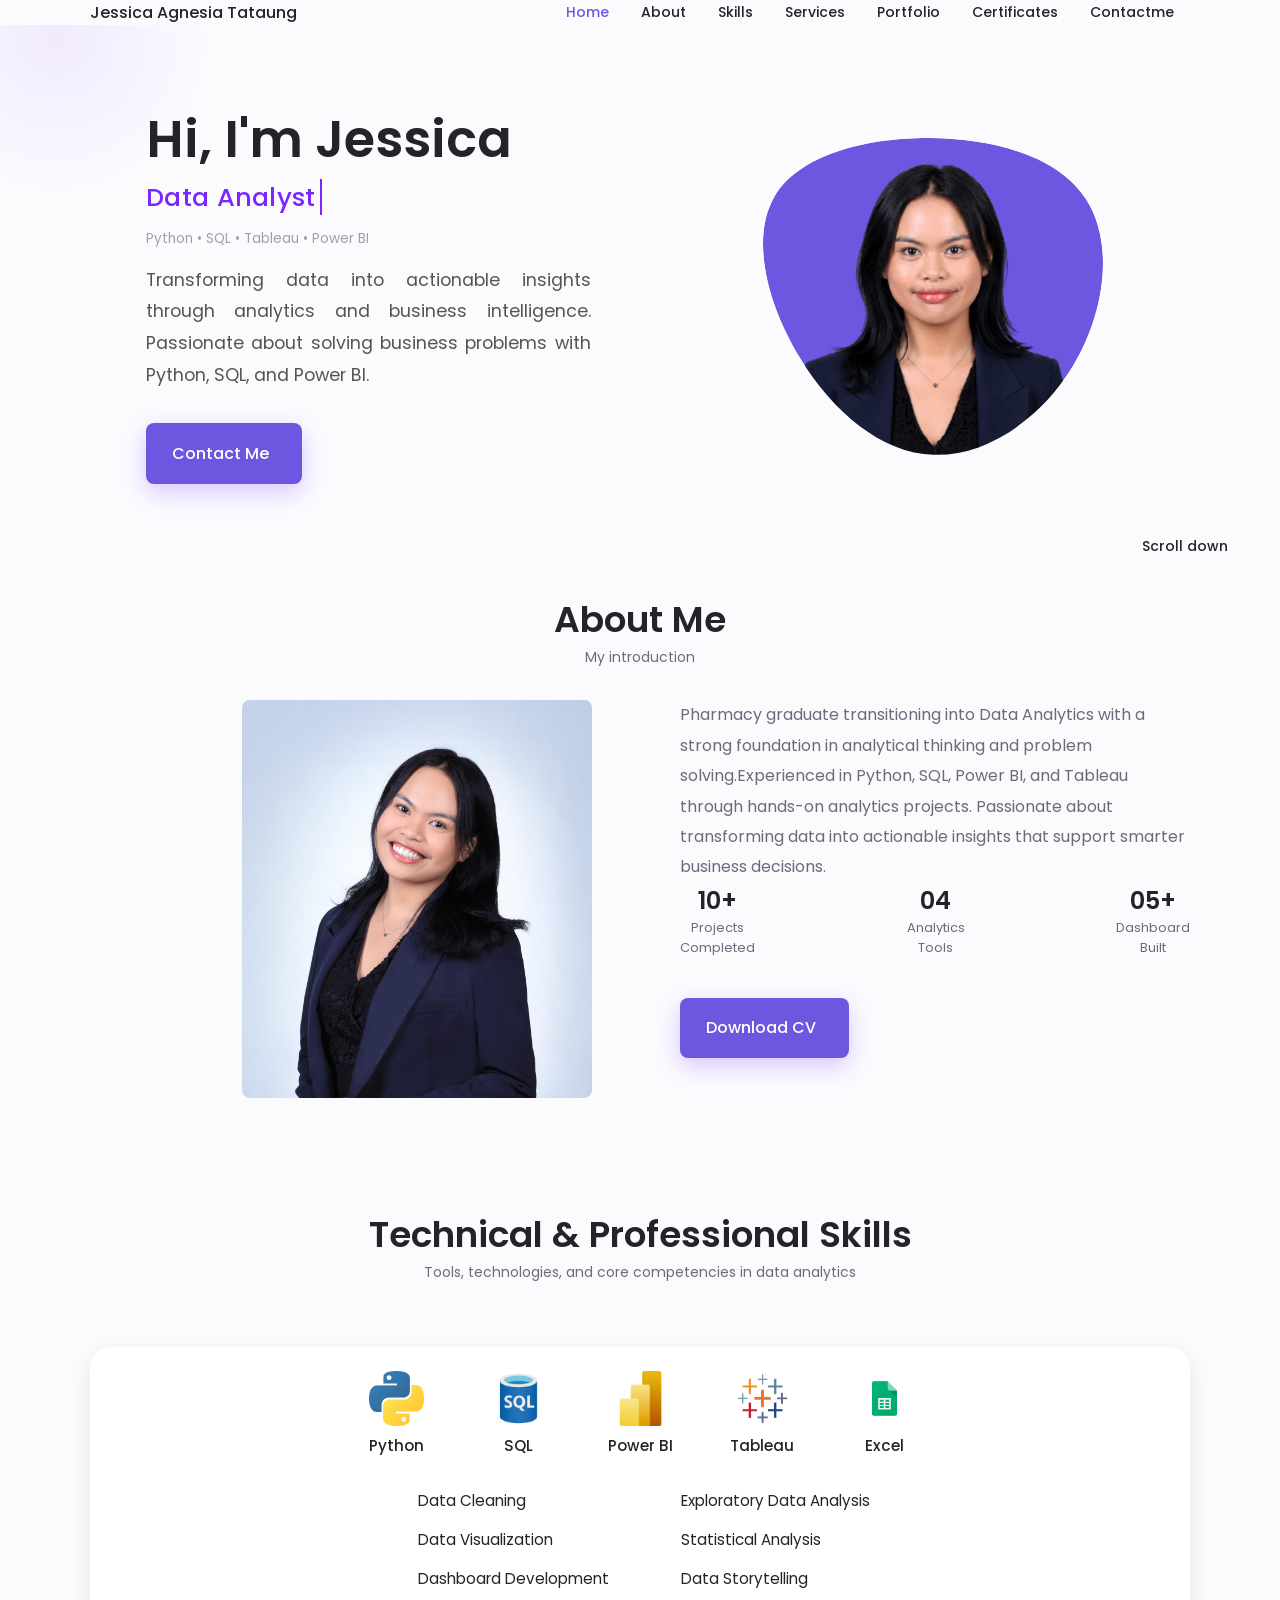
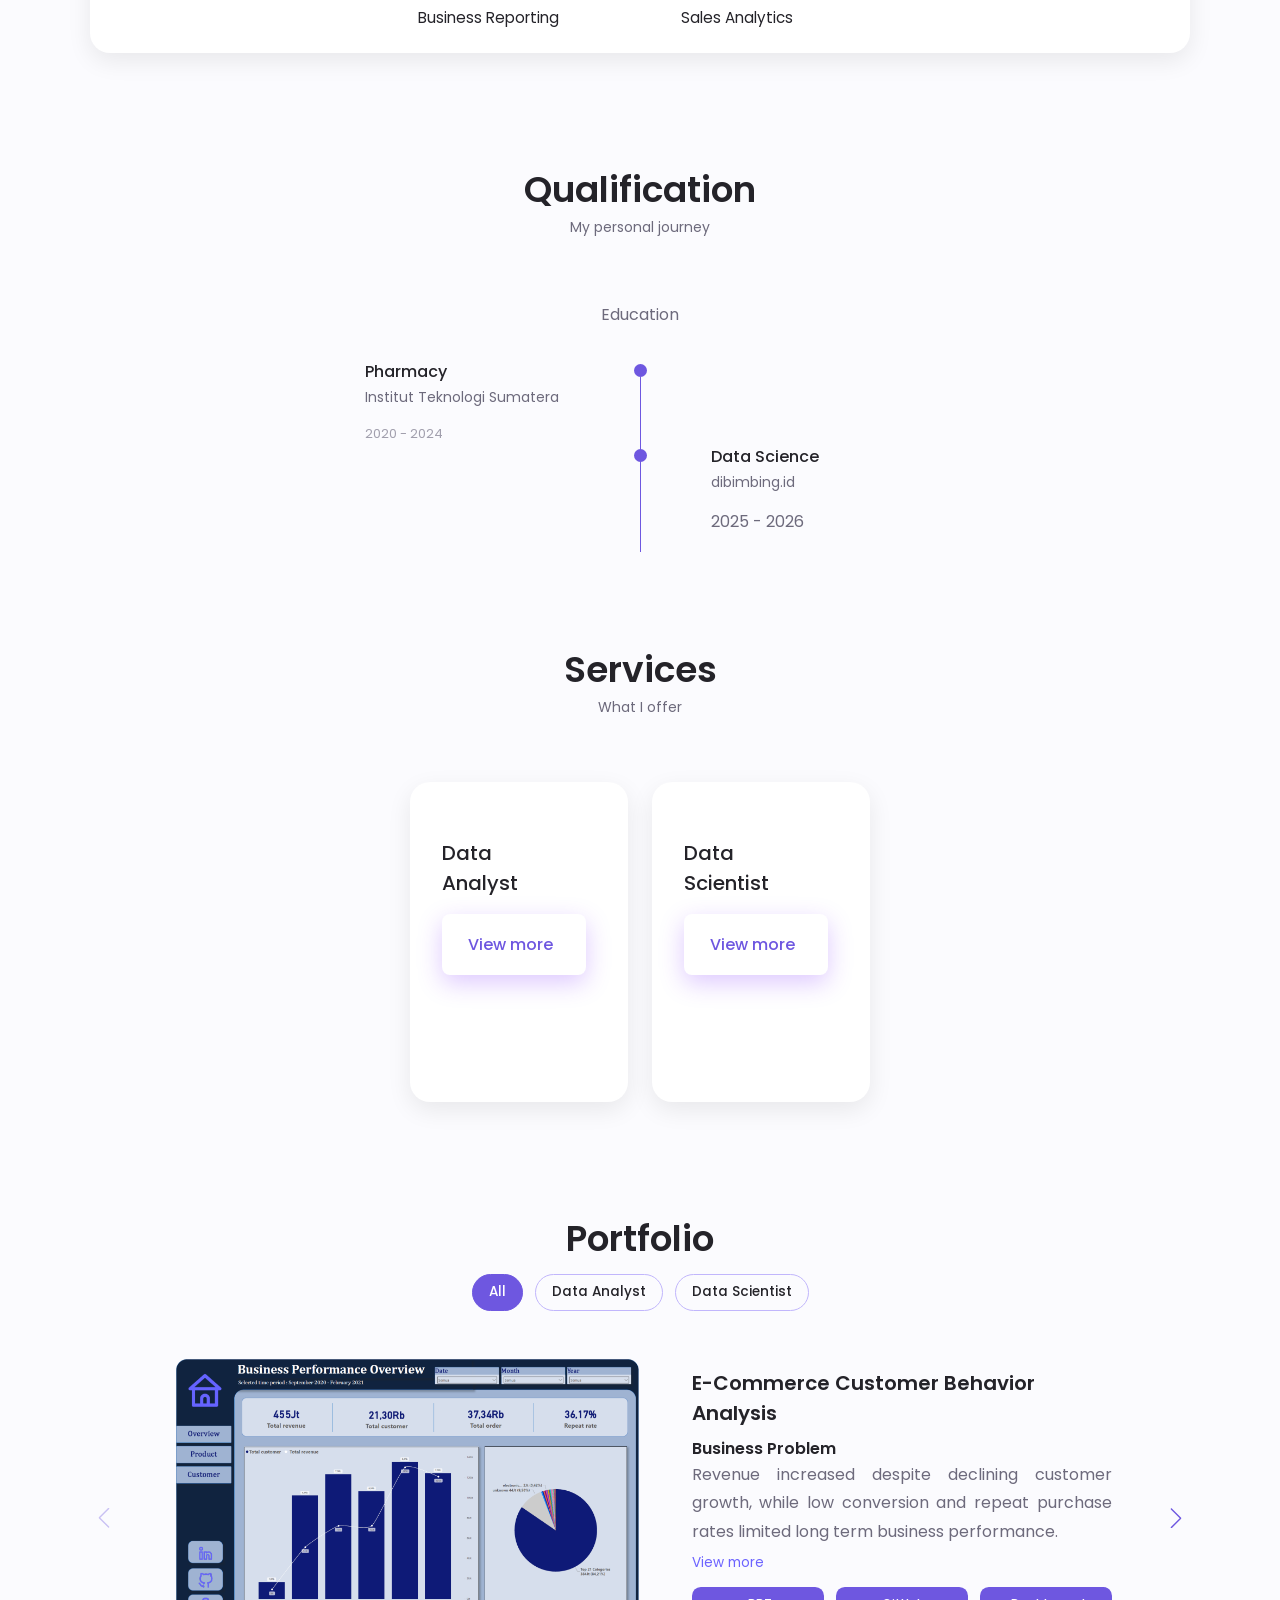
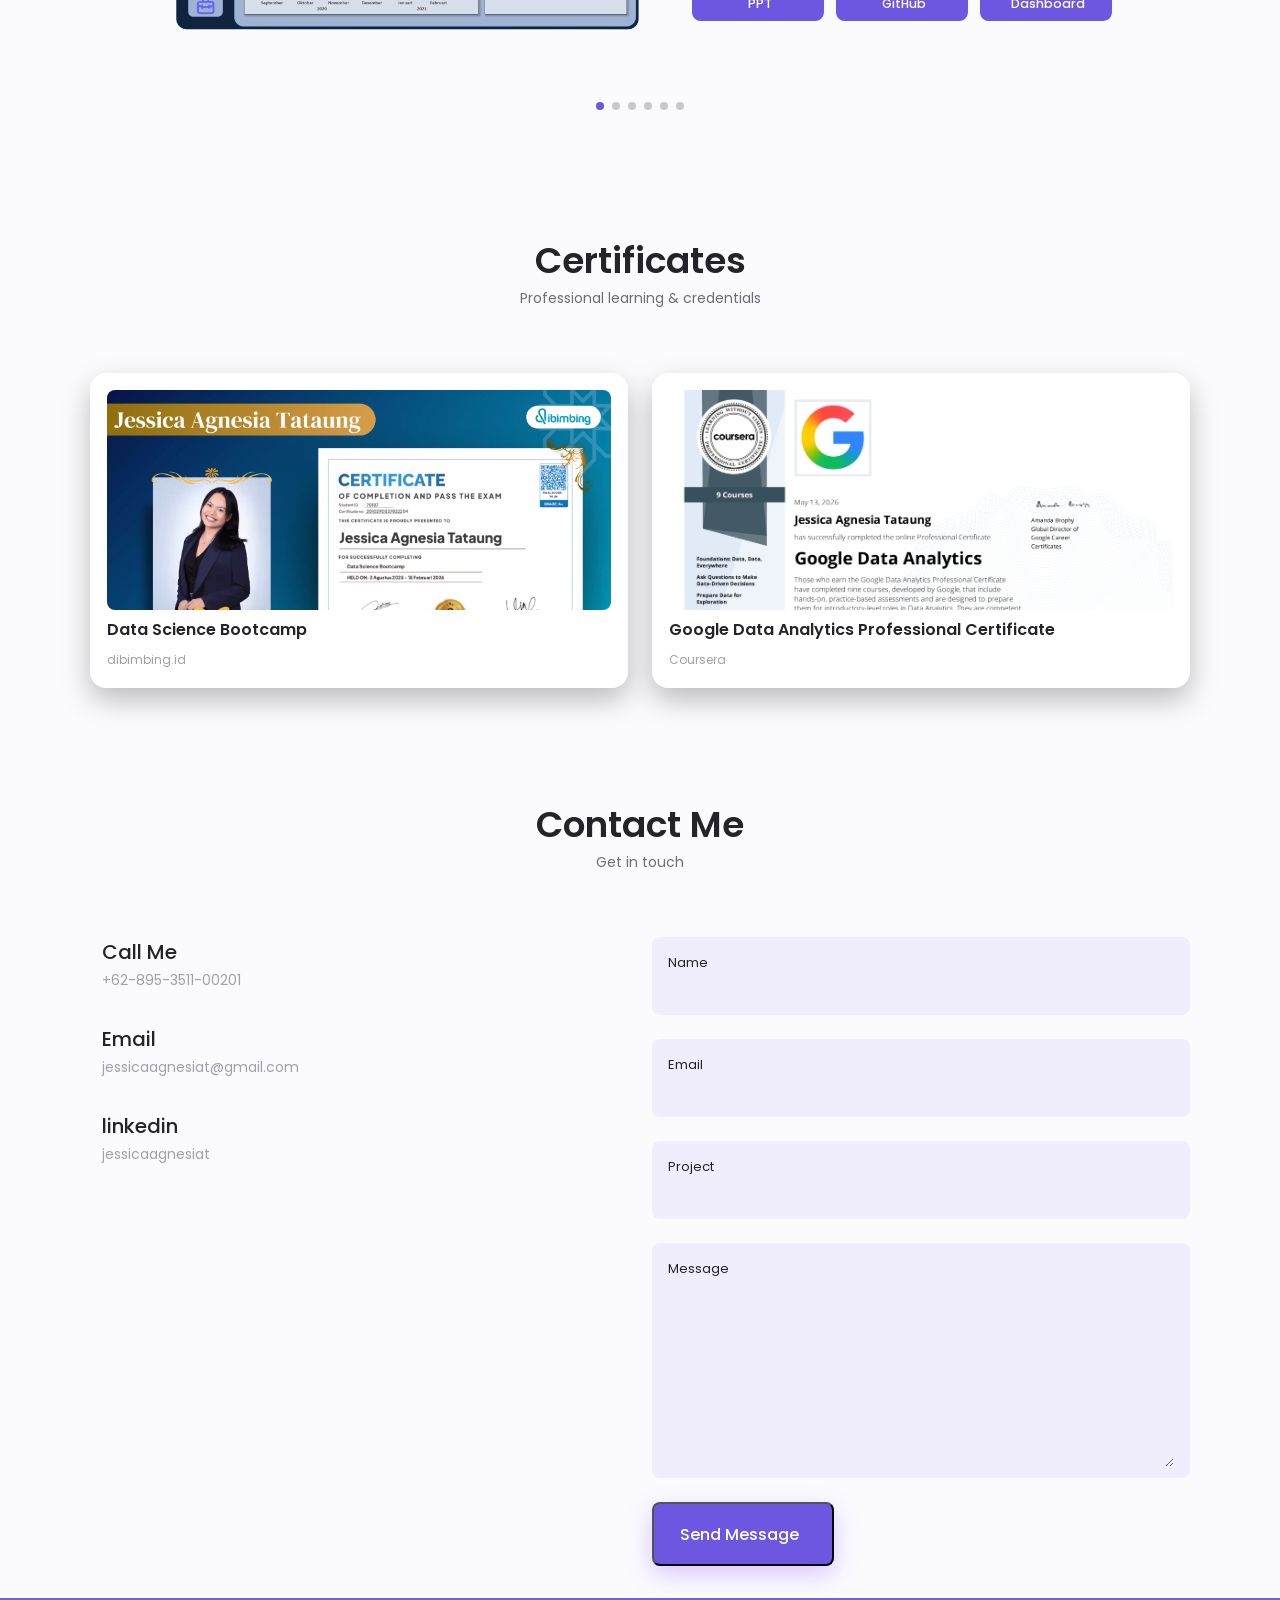
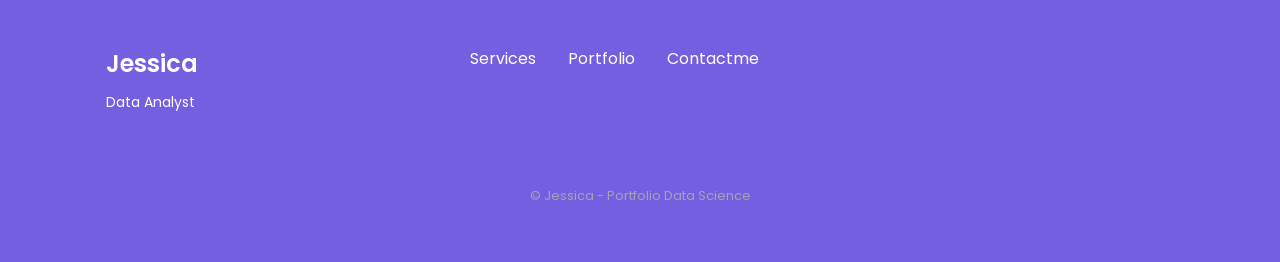
<file: index.html>
<!DOCTYPE html>
    <html lang="en">
    <head>
        <meta charset="UTF-8">
        <meta name="viewport" content="width=device-width, initial-scale=1.0">

        <!-- Google Font: Poppins -->
        <link href="https://fonts.googleapis.com/css2?family=Poppins:wght@300;400;500;600;700&display=swap" rel="stylesheet">

        <!--=======================UNICONS=============================-->
        <link rel="stylesheet" href="https://unicons.iconscout.com/release/v4.2.0/css/line.css">

        <!--=======================SWIPER CSS==========================-->
        <link rel ="stylesheet" href="css/swiper-bundle.min.css">

        <!--======================= CSS ===============================-->
        <link rel="stylesheet" href="css/style.css">

        <title>Data Science Portfolio</title>
    </head>
    <body>
        <!--======================= HEADER ============================-->
        <header class="header" id="header">
            <nav class="nav container">
                <a href="#" class="nav__logo">Jessica Agnesia Tataung</a>

                <div class="nav__menu" id="nav-menu">
                    <ul class="nav__list grid">
                        <li class="nav__item">
                            <a href="#home" class="nav__link active-link">
                                 <i class="uil uil-estate nav__icon"></i> Home
                            </a>
                        </li>
                        <li class="nav__item">
                            <a href="#about" class="nav__link">
                                <i class="uil uil-user nav__icon"></i> About
                            </a>
                        </li>
                        <li class="nav__item">
                            <a href="#skills" class="nav__link">
                                <i class="uil uil-file-alt nav__icon"></i> Skills
                            </a>
                        </li>
                        <li class="nav__item">
                            <a href="#services" class="nav__link">
                                <i class="uil uil-briefcase-alt nav__icon"></i> Services
                            </a>
                        </li>
                        <li class="nav__item">
                            <a href="#portfolio" class="nav__link">
                                <i class="uil uil-scenery nav__icon"></i> Portfolio
                            </a>
                        </li>
                        <li class="nav__item">
                            <a href="#certificates" class="nav__link"> Certificates
                            </a>
                        </li>
                        <li class="nav__item">
                            <a href="#contact" class="nav__link">
                                <i class="uil uil-message nav__icon"></i> Contactme
                            </a>
                        </li>
                    </ul>
                    <i class="uil uil-times nav__close" id="nav-close"></i>
                </div>

                <div class="nav__btns">
                    <!--Theme change button-->   
                    <i class="uil uil-moon change-theme" id="theme-button"></i>

                    <div class="nav__toggle" id="nav-toggle">
                        <i class="uil uil-apps"></i>
                    </div>
                </div>
            </nav>
        </header>

        <!--======================= MAIN ==============================-->
        <main class="main">
            <!--===================== HOME ==============================-->
            <section class="home section" id="home">
                <div class="home__container container grid">
                    <div class="home__content grid">
                        <div class="home__social">
                            <a href="https://www.linkedin.com/in/jessicaagnesiat" target="_blank" class="home__social-icon">
                                <i class="uil uil-linkedin"></i>
                            </a>

                            <a href="mailto:emailkamu@gmail.com" class="home__social-icon">
                                <i class="uil uil-envelope"></i>
                            </a>

                            <a href="https://github.com/Jessicaagnesiat" target="_blank" class="home__social-icon">
                                <i class="uil uil-github-alt"></i>
                            </a>
                        </div>

                        <div class="home__img">
                            <svg class="home__blob" viewBox="0 0 200 187" xmlns="http://www.w3.org/2000/svg" xmlns:xlink="http://www.w3.org/1999/xlink">
                                <mask id="mask0" mask-type="alpha">
                                    <path d="M190.312 36.4879C206.582 62.1187 201.309 102.826 182.328 134.186C163.346 165.547 
                                    130.807 187.559 100.226 186.353C69.6454 185.297 41.0228 161.023 21.7403 129.362C2.45775 
                                    97.8511 -7.48481 59.1033 6.67581 34.5279C20.9871 10.1032 59.7028 -0.149132 97.9666 
                                    0.00163737C136.23 0.303176 174.193 10.857 190.312 36.4879Z"/>
                                </mask>
                                <g mask="url(#mask0)">
                                    <path d="M190.312 36.4879C206.582 62.1187 201.309 102.826 182.328 134.186C163.346 
                                    165.547 130.807 187.559 100.226 186.353C69.6454 185.297 41.0228 161.023 21.7403 
                                    129.362C2.45775 97.8511 -7.48481 59.1033 6.67581 34.5279C20.9871 10.1032 59.7028 
                                    -0.149132 97.9666 0.00163737C136.23 0.303176 174.193 10.857 190.312 36.4879Z"/>

                                    <image class="home__blob-img" x="-28" y="-25" href="img/profile 2.png"/>
                                </g>
                            </svg>
                        </div>

                        <div class="home__data">
                            <h1 class="home__title">Hi, I'm Jessica</h1>
                            <h3 class="home__subtitle"><span id="typing"></span></h3>
                              <p class="home__role-hint">Python • SQL • Tableau • Power BI</p>  
                            <p class="home__description">Transforming data into actionable insights through analytics and business intelligence. Passionate about solving business problems with Python, SQL, and Power BI.</p>
                            <a href="#contact" class="button button--flex">
                                Contact Me <i class="uil uil-message button__icon"></i>
                            </a>
                        </div>
                    </div>

                    <div class="home__scroll">
                        <a href="#about" class="home__scroll-button button--flex">
                            <i class="uil uil-mouse-alt home__scroll-mouse"></i>
                            <span class="home__scroll-name">Scroll down</span>
                            <i class="uil uil-arrow-down home__scroll-arrow"></i>
                        </a>
                    </div>
                </div>
            </section>
            <!--===================== ABOUT ==============================-->
            <section class="about section" id="about">
                <h2 class="section__title">About Me</h2>
                <span class="section__subtitle">My introduction</span>

                <div class="about__container container grid">
                    <img src="img/profile 4.jpg" alt="" class="about__img">

                    <div class="about__data">
                        <p class="about__description">Pharmacy graduate transitioning into Data Analytics with a strong foundation in analytical thinking and problem solving.Experienced in Python, SQL, Power BI, and Tableau through hands-on analytics projects. Passionate about transforming data into actionable insights that support smarter business decisions.</p>
                        <div class="about__info">
                            <div>
                                <span class="about__info-title">10+</span>
                                <span class="about__info-name">Projects<br> Completed </span>
                            </div>

                            <div>
                                <span class="about__info-title">04</span>
                                <span class="about__info-name">Analytics <br> Tools</span>
                            </div>

                            <div>
                                <span class="about__info-title">05+</span>
                                <span class="about__info-name">Dashboard <br> Built</span>
                            </div>
                        </div>

                        <div class="about__button">
                            <a download="" href="pdf/CV Jessica Agnesia Tataung.pdf" class="button button--flex">
                                Download CV<i class="uil uil-download-alt button__icon"></i>
                            </a>
                        </div>
                    </div>
                </div>
            </section>

           <!--===================== SKILLS ==============================-->
            <section class="skills section" id="skills">
                <h2 class="section__title">Technical & Professional Skills</h2>
                <span class="section__subtitle">Tools, technologies, and core competencies in data analytics</span>

                <div class="skills__container container">

                    <div class="skills__tools">
                        <div class="skills__tool">
                            <img src="img/python.svg.png" alt="Python">
                            <span>Python</span>
                        </div>

                        <div class="skills__tool">
                            <img src="img/sql.png.png" alt="SQL">
                            <span>SQL</span>
                        </div>

                        <div class="skills__tool">
                            <img src="img/powerbi.svg.png" alt="Power BI">
                            <span>Power BI</span>
                        </div>

                        <div class="skills__tool">
                            <img src="img/tableau.svg.png" alt="Tableau">
                            <span>Tableau</span>
                        </div>

                        <div class="skills__tool">
                            <img src="img/excel.svg.png" alt="Excel">
                            <span>Excel</span>
                        </div>
                    </div>

                    <div class="skills__competencies">
                        <ul>
                            <li><i class="uil uil-star"></i> Data Cleaning</li>
                            <li><i class="uil uil-star"></i> Data Visualization</li>
                            <li><i class="uil uil-star"></i> Dashboard Development</li>
                            <li><i class="uil uil-star"></i> Business Reporting</li>
                        </ul>

                        <ul>
                            <li><i class="uil uil-star"></i> Exploratory Data Analysis</li>
                            <li><i class="uil uil-star"></i> Statistical Analysis</li>
                            <li><i class="uil uil-star"></i> Data Storytelling</li>
                            <li><i class="uil uil-star"></i> Sales Analytics</li>
                        </ul>
                    </div>

                </div>
            </section>
            <!--===================== QUALIFICATION ==============================-->
            <section class="qualification section">
                <h2 class="section__title">Qualification</h2>
                <span class="section__subtitle">My personal journey</span>

                <div class="qualification__container container">
                    <div class="qualification__tabs">
                        <div class="qualification__button button--flex qualification__active" data-target='#education'>
                            <i class="uil uil-graduation-cap qualification_icon"></i>
                            Education
                        </div>

                        <!--<div class="qualification__button button--flex" data-target='#work'>
                            <i class="uil uil-briefcase-alt qualification_icon"></i>
                            Work
                        </div>-->
                    </div>

                    <div class="qualification__sections">
                        <!--===================== QUALIFICATION CONTENT 1============================-->
                        <div class="qualification__content qualification__active" data-content id="education">
                        <!--===================== QUALIFICATION 1============================-->    
                        <div class="qualification__data">
                            <div>
                                <h3 class="qualification__title">Pharmacy</h3>
                                <span class="qualification__subtitle">Institut Teknologi Sumatera</span>
                                <div class="qualification__calendar">
                                    <i class="uil uil-calendar-alt"></i>
                                    2020 - 2024
                                </div>
                            </div>

                            <div>
                                <span class="qualification__rounder"></span>
                                <span class="qualification__line"></span>
                            </div>
                        </div>

                        <!--===================== QUALIFICATION 2============================-->    
                        <div class="qualification__data">
                            <div></div>
                            
                            <div>
                                <span class="qualification__rounder"></span>
                                <span class="qualification__line"></span>
                            </div>

                            <div>
                                <h3 class="qualification__title">Data Science</h3>
                                <span class="qualification__subtitle">dibimbing.id</span>
                                <div class="qualification__calender">
                                    <i class="uil uil-calendar-alt"></i>
                                    2025 - 2026
                                </div>
                            </div>
                        </div>
                    </div>
                </div>
            </section>
            <!--===================== SERVICES ==============================-->
            <section class="services section" id="services">
                <h2 class="section__title">Services</h2>
                <span class="section__subtitle">What I offer</span>


                <div class="services__container container grid">
                    <!--===================== SERVICES 1 ===========================-->
                    <div class="services__content">
                        <div>
                            <i class="uil uil-web-grid services__icon"></i>
                            <h3 class="services__title">Data <br> Analyst </h3>
                        </div>

                        <span class="button button--flex button--small button--link services__button">
                            View more
                            <i class="uil uil-arrow-right button__icon"></i>
                        </span>

                        <div class="services__modal">
                            <div class="services__modal-content">
                                <h4 class="services_modal-title">Data <br> Analyst</h4>
                                <i class="uil uil-times services__modal-close"></i>

                                <ul class="services__modal-services grid">
                                    <li class="services__modal-service">
                                        <i class="uil uil-check-circle services__modal-icon"></i>
                                        <p>Analyze datasets to identify trends, patterns, and key insights.</p>
                                    </li>
                                    <li class="services__modal-service">
                                        <i class="uil uil-check-circle services__modal-icon"></i>
                                        <p>Clean, transform, and prepare data to ensure accuracy and reliability.</p>
                                    </li>
                                    <li class="services__modal-service">
                                        <i class="uil uil-check-circle services__modal-icon"></i>
                                        <p>Develop dashboards and reports to support data driven decision making.</p>
                                    </li>
                                    <li class="services__modal-service">
                                        <i class="uil uil-check-circle services__modal-icon"></i>
                                        <p>Translate complex data into actionable business insights.</p>
                                    </li>
                                </ul>
                            </div>
                        </div>
                    </div>

                    <!--===================== SERVICES 2 ===========================-->
                    <div class="services__content">
                        <div>
                            <i class="uil uil-arrow services__icon"></i>
                            <h3 class="services__title">Data <br> Scientist </h3>
                        </div>

                        <span class="button button--flex button--small button--link services__button">
                            View more
                            <i class="uil uil-arrow-right button__icon"></i>
                        </span>

                        <div class="services__modal">
                            <div class="services__modal-content">
                                <h4 class="services_modal-title">Data <br> Scientist</h4>
                                <i class="uil uil-times services__modal-close"></i>

                                <ul class="services__modal-serices grid">
                                    <li class="services__modal-service">
                                        <i class="uil uil-check-circle services__modal-icon"></i>
                                        <p>Build and train machine learning models to solve business problems.</p>
                                    </li>
                                    <li class="services__modal-service">
                                        <i class="uil uil-check-circle services__modal-icon"></i>
                                        <p>Perform exploratory data analysis (EDA) to uncover patterns and insights.</p>
                                    </li>
                                    <li class="services__modal-service">
                                        <i class="uil uil-check-circle services__modal-icon"></i>
                                        <p>Apply statistical analysis and predictive modeling techniques.</p>
                                    </li>
                                    <li class="services__modal-service">
                                        <i class="uil uil-check-circle services__modal-icon"></i>
                                        <p>Evaluate and optimize model performance for reliable results.</p>
                                    </li>
                                </ul>
                            </div>
                        </div>

                    </div>
                </div>
            </section>

            <!--===================== PORTFOLIO ==============================-->
            <section class="portfolio section" id="portfolio">
                <h2 class="section__title">Portfolio</h2>
                <div class="portfolio__filters">
                    <button class="portfolio__filter active" data-filter="all">All</button>
                    <button class="portfolio__filter" data-filter="analyst">Data Analyst</button>
                    <button class="portfolio__filter" data-filter="scientist">Data Scientist</button>
                </div>
                <div class="portfolio__container container swiper mySwiper">
                    <div class="swiper-wrapper">
                        <!--===================== PORTFOLIO 1 ==============================-->
                        <div class="portfolio__content grid swiper-slide" data-category="analyst">
                            <img src="img/portfolio1.jpg.png" alt="" class="portfolio__img">

                            <div class="portfolio__data">
                                <h3 class="portfolio__title">E-Commerce Customer Behavior Analysis</h3>
 
                                <div class="project__content">

                                    <h4>Business Problem</h4>
                                    <p class="problem-text">
                                        Revenue increased despite declining customer growth, while low conversion and repeat purchase rates limited long term business performance.
                                    </p>

                                    <!-- HIDDEN CONTENT -->
                                    <div class="project__details">

                                        <h4>Goal</h4>
                                        <p>
                                            Analyze customer behavior, conversion performance, retention, and customer segments to identify growth opportunities and support data driven business decisions.
                                        </p>

                                       <h4>Tools</h4>
                                        <p>Python • Power BI </p>

                                        <h4>Techniques</h4>
                                        <ul class="project__list">
                                            <li>Data Cleaning</li>
                                            <li>EDA</li>
                                            <li>RFM Segmentation</li>
                                            <li>Customer Behavior Analysis</li>
                                            <li>Dashboard Development</li>
                                        </ul>

                                        <h4>Key Insights</h4>
                                        <p>
                                            • Revenue increased by 26.79% despite a 27.72% decline in customers.<br>
                                            • Only 4.7% of product views converted into purchases.<br>
                                            • Repeat purchase rate was only 36%, indicating weak customer retention.<br>
                                            • Around 20% of product categories generated over 84% of total revenue.
                                        </p>

                                        <h4>Business Recommendations</h4>
                                        <p>
                                            Improve conversion through product page optimization, strengthen customer retention with loyalty campaigns, and prioritize high-value customers and top-performing product categories.
                                        </p>

                                    </div>

                                    <button class="view-more-btn">View more</button>
                                </div>

                                <div class="portfolio__links">
                                    <a href="https://drive.google.com/file/d/1PHWEw78VGWP9hjro31Yuo__nMTl2oiS5/view?usp=sharing"
                                        target="_blank" class="portfolio__link-card">
                                        <i class="uil uil-presentation-play"></i>
                                        <span>PPT</span>
                                    </a>

                                    <a href="https://github.com/Jessicaagnesiat/ecommerce-customer-behavior-analysis"
                                        target="_blank" class="portfolio__link-card">
                                        <i class="uil uil-github"></i>
                                        <span>GitHub</span>
                                    </a>

                                    <a href="https://powerbidashboard-v32rvaixtrqo7rekyt5wfc.streamlit.app/"
                                        target="_blank" class="portfolio__link-card">
                                        <i class="uil uil-chart-line"></i>
                                        <span>Dashboard</span>
                                    </a>
                                </div>

                            </div>
                        </div>      
                        <!--===================== PORTFOLIO 2 ==============================-->
                        <div class="portfolio__content grid swiper-slide" data-category="analyst">
                            <img src="img/portfolio2.png" alt="" class="portfolio__img">

                            <div class="portfolio__data">
                                <h3 class="portfolio__title">Customer Retention Analysis</h3>

                                <div class="project__content">

                                    <h4>Business Problem</h4>
                                    <p class="problem-text">
                                        Most customers made only one purchase, while low retention and delivery delays reduced repeat purchases and long-term customer value.
                                    </p>

                                    <!-- HIDDEN CONTENT -->
                                    <div class="project__details">

                                        <h4>Goal</h4>
                                        <p>
                                            Analyze customer retention patterns, identify high-value customer segments, and uncover factors affecting repeat purchases using Cohort Analysis and K-Means Clustering.
                                        </p>

                                        <h4>Tools</h4>
                                        <p>Python • SQL • Power BI</p>

                                        <h4>Techniques</h4>
                                        <ul class="project__list">
                                            <li>Data Cleaning</li>
                                            <li>Exploratory Data Analysis (EDA)</li>
                                            <li>Cohort Analysis</li>
                                            <li>K-Means Clustering</li>
                                            <li>Customer Segmentation</li>
                                            <li>Dashboard Development</li>
                                        </ul>

                                        <h4>Key Insights</h4>
                                        <p>
                                            • Most customers made only one purchase.<br>
                                            • Loyal customers generated the highest revenue.<br>
                                            • Delivery delays negatively impacted repeat purchases.<br>
                                            • Customer segmentation identified high-value and at-risk customer groups.
                                        </p>

                                        <h4>Business Recommendations</h4>
                                        <p>
                                            Re-engage inactive customers through personalized campaigns, improve delivery performance to increase customer satisfaction, and develop loyalty programs for high-value customer segments.
                                        </p>

                                    </div>

                                    <button class="view-more-btn">View more</button>
                                </div>

                                <div class="portfolio__links">

                                    <a href="https://drive.google.com/file/d/1C6QhYDwCouvXxR4xXbx09x63FtoaHUKv/view?usp=sharing"
                                        target="_blank" class="portfolio__link-card">
                                        <i class="uil uil-presentation-play"></i>
                                        <span>PPT</span>
                                    </a>

                                    <a href="https://github.com/Jessicaagnesiat/customer-retention-analysis-dashboard/"
                                        target="_blank" class="portfolio__link-card">
                                        <i class="uil uil-github"></i>
                                        <span>GitHub</span>
                                    </a>

                                    <a href="https://customer-retention-analysis-dashboard-jessica.streamlit.app/"
                                        target="_blank" class="portfolio__link-card">
                                        <i class="uil uil-chart-line"></i>
                                        <span>Dashboard</span>
                                    </a>

                                </div>

                            </div>
                        </div>

                        <!--===================== PORTFOLIO 3 ==============================-->
                        <div class="portfolio__content grid swiper-slide" data-category="analyst">
                            <img src="img/portfolio 3.png" alt="" class="portfolio__img">

                            <div class="portfolio__data">
                                <h3 class="portfolio__title">Cyclistic Bike-Share Analysis</h3>

                                <div class="project__content">

                                    <h4>Business Problem</h4>
                                    <p class="problem-text">
                                        Casual riders generated substantial usage but showed lower membership conversion, limiting long-term customer retention and recurring revenue.
                                    </p>

                                    <!-- HIDDEN CONTENT -->
                                    <div class="project__details">

                                        <h4>Goal</h4>
                                        <p>
                                            Analyze riding behavior differences between casual riders and annual members to identify opportunities for increasing membership conversions and improving customer retention.
                                        </p>

                                        <h4>Tools</h4>
                                        <p>Python • Tableau</p>

                                        <h4>Techniques</h4>
                                        <ul class="project__list">
                                            <li>Data Cleaning</li>
                                            <li>Exploratory Data Analysis (EDA)</li>
                                            <li>Customer Behavior Analysis</li>
                                            <li>Time Series Analysis</li>
                                            <li>Route Analysis</li>
                                            <li>Dashboard Development</li>
                                        </ul>

                                        <h4>Key Insights</h4>
                                        <p>
                                            • Annual members accounted for 91.4% of total riders, while casual riders represented 8.6%.<br>
                                            • Casual riders increased by 92.25% year-over-year, significantly outpacing member growth.<br>
                                            • Members primarily used bikes during commuting hours, while casual riders preferred afternoon leisure trips.<br>
                                            • Casual riders recorded substantially longer ride durations, highlighting opportunities for membership conversion.
                                        </p>

                                        <h4>Business Recommendations</h4>
                                        <p>
                                            Launch targeted membership campaigns for casual riders, optimize bike availability at high-demand stations during peak hours, and introduce commuter-focused incentives to encourage annual membership subscriptions.
                                        </p>

                                    </div>

                                    <button class="view-more-btn">View more</button>
                                </div>

                                <div class="portfolio__links">

                                    <a href="PPT_LINK"
                                        target="_blank" class="portfolio__link-card">
                                        <i class="uil uil-presentation-play"></i>
                                        <span>PPT</span>
                                    </a>

                                    <a href="https://github.com/Jessicaagnesiat/cyclistic-bike-share-analysis"
                                        target="_blank" class="portfolio__link-card">
                                        <i class="uil uil-github"></i>
                                        <span>GitHub</span>
                                    </a>

                                    <a href="https://colab.research.google.com/drive/1rKAEgnZT0dAFXRVoVUiXywr50oARLoU_"
                                        target="_blank" class="portfolio__link-card">
                                        <i class="uil uil-notebooks"></i>
                                        <span>Notebook</span>
                                    </a>

                                </div>

                            </div>
                        </div>
                        <!--===================== PORTFOLIO 4==============================-->
                        <div class="portfolio__content grid swiper-slide" data-category="scientist">
                    <img src="img/portfolio 4.png"
                        alt=""
                        class="portfolio__img--portrait">

                    <div class="portfolio__data">
                        <h3 class="portfolio__title">Boston Housing Price Prediction</h3>

                        <div class="project__content">

                            <h4>Business Problem</h4>
                            <p class="problem-text">
                                Highly correlated housing features reduced the stability and interpretability of traditional Linear Regression models, leading to less reliable predictions for unseen housing prices.
                            </p>

                            <!-- HIDDEN CONTENT -->
                            <div class="project__details">

                                <h4>Goal</h4>
                                <p>
                                    Develop and compare Ridge and Lasso Regression models to improve prediction performance, mitigate multicollinearity, and identify the most influential factors affecting housing prices.
                                </p>

                                <h4>Tools</h4>
                                <p>Python • Scikit-Learn • Statsmodels</p>

                                <h4>Techniques</h4>
                                <ul class="project__list">
                                    <li>Data Splitting</li>
                                    <li>Exploratory Data Analysis (EDA)</li>
                                    <li>Correlation Analysis</li>
                                    <li>Variance Inflation Factor (VIF)</li>
                                    <li>Feature Selection</li>
                                    <li>Ridge Regression</li>
                                    <li>Lasso Regression</li>
                                    <li>Hyperparameter Tuning</li>
                                    <li>Model Evaluation</li>
                                </ul>

                                <h4>Key Insights</h4>
                                <p>
                                    • Strong multicollinearity was detected among several housing features.<br>
                                    • Removing redundant features improved model stability and interpretability.<br>
                                    • Ridge Regression produced stable coefficient estimates across correlated variables.<br>
                                    • Lasso Regression achieved the highest test R² score (64.18%), demonstrating better generalization on unseen housing data.
                                </p>

                                <h4>Business Recommendations</h4>
                                <p>
                                    Deploy Lasso Regression for house price prediction, apply feature selection to reduce model complexity, and continuously retrain the model with updated market data to improve prediction accuracy and support property valuation decisions.
                                </p>

                            </div>

                            <button class="view-more-btn">View more</button>
                        </div>

                        <div class="portfolio__links">

                            <a href="https://colab.research.google.com/drive/1dwGx6pvrHWqdIhlyyIYDvCV4gNPMLG5b?usp=sharing"
                                target="_blank" class="portfolio__link-card">
                                <i class="uil uil-notebooks"></i>
                                <span>Notebook</span>
                            </a>

                            <a href="https://drive.google.com/file/d/1ZkdZqCItVPr4MH_xxRbKMMdyXTUP8x-A/view?usp=drive_link"
                                target="_blank" class="portfolio__link-card">
                                <i class="uil uil-folder-open"></i>
                                <span>Dataset</span>
                            </a>

                            <a href="https://github.com/Jessicaagnesiat/Ridge-and-lasso-project"
                                target="_blank" class="portfolio__link-card">
                                <i class="uil uil-github"></i>
                                <span>GitHub</span>
                            </a>

                        </div>

                    </div>
                </div>
                    <!--===================== PORTFOLIO 5==============================-->
                       <div class="portfolio__content grid swiper-slide" data-category="scientist">
                            <img src="img/portfolio 5.png" alt="" class="portfolio__img--portrait">

                            <div class="portfolio__data">
                                <h3 class="portfolio__title">Customer Churn Prediction using Machine Learning</h3>

                                <div class="project__content">

                                    <h4>Business Problem</h4>
                                    <p class="problem-text">
                                        Telecommunication companies often struggle to identify customers at risk of churning, making retention efforts reactive rather than proactive and increasing customer acquisition costs.
                                    </p>

                                    <!-- HIDDEN CONTENT -->
                                    <div class="project__details">

                                        <h4>Goal</h4>
                                        <p>
                                            Develop a machine learning model to accurately predict customer churn, compare multiple classification models, and support proactive customer retention strategies through predictive analytics.
                                        </p>

                                        <h4>Tools</h4>
                                        <p>Python • Scikit-Learn • Pandas</p>

                                        <h4>Techniques</h4>
                                        <ul class="project__list">
                                            <li>Data Cleaning</li>
                                            <li>Exploratory Data Analysis (EDA)</li>
                                            <li>Missing Value Handling</li>
                                            <li>Label Encoding</li>
                                            <li>Feature Scaling</li>
                                            <li>SMOTE Oversampling</li>
                                            <li>Random Forest</li>
                                            <li>Decision Tree</li>
                                            <li>Cross Validation</li>
                                            <li>K-Fold Cross Validation</li>
                                            <li>ROC Curve Analysis</li>
                                            <li>Model Evaluation</li>
                                        </ul>

                                        <h4>Key Insights</h4>
                                        <p>
                                            • Customer churn data was highly imbalanced and required SMOTE oversampling.<br>
                                            • Random Forest consistently outperformed Decision Tree across multiple evaluation metrics.<br>
                                            • K-Fold Cross Validation achieved an average F1-score of 84.9%, indicating strong model stability.<br>
                                            • The final Random Forest model achieved a ROC-AUC score of 82.42%, demonstrating good capability in distinguishing churn and non-churn customers.
                                        </p>

                                        <h4>Business Recommendations</h4>
                                        <p>
                                            Use the prediction model to identify high-risk customers, implement personalized retention campaigns, offer loyalty incentives, and regularly retrain the model with updated customer data to improve long-term prediction performance.
                                        </p>

                                    </div>

                                    <button class="view-more-btn">View more</button>
                                </div>

                                <div class="portfolio__links">

                                    <a href="https://colab.research.google.com/drive/1vmRn8km-l-89L4q8jZzrZXFw4QDYdyMB?usp=sharing"
                                        target="_blank" class="portfolio__link-card">
                                        <i class="uil uil-notebooks"></i>
                                        <span>Notebook</span>
                                    </a>

                                    <a href="https://drive.google.com/file/d/1Vc21CorfMHmCs_HmfhRLx29-NdjHqEQf/view?usp=sharing"
                                        target="_blank" class="portfolio__link-card">
                                        <i class="uil uil-folder-open"></i>
                                        <span>Dataset</span>
                                    </a>

                                    <a href="https://github.com/Jessicaagnesiat/Chrun-prediction"
                                        target="_blank" class="portfolio__link-card">
                                        <i class="uil uil-github"></i>
                                        <span>GitHub</span>
                                    </a>

                                </div>

                            </div>
                        </div>

                        <!--===================== PORTFOLIO 6==============================-->
                       <div class="portfolio__content grid swiper-slide" data-category="scientist">
                            <img src="img/portfolio 6.png" alt="" class="portfolio__img--portrait">

                            <div class="portfolio__data">
                                <h3 class="portfolio__title">Airline Customer Segmentation using K-Means Clustering</h3>

                                <div class="project__content">

                                    <h4>Business Problem</h4>
                                    <p class="problem-text">
                                        Airlines often apply the same marketing strategy to all customers despite significant differences in travel behavior, loyalty, and spending, reducing the effectiveness of customer retention initiatives.
                                    </p>

                                    <!-- HIDDEN CONTENT -->
                                    <div class="project__details">

                                        <h4>Goal</h4>
                                        <p>
                                            Segment airline customers using unsupervised machine learning, compare clustering algorithms, and identify customer groups to support personalized marketing and loyalty strategies.
                                        </p>

                                        <h4>Tools</h4>
                                        <p>Python • Scikit-Learn • Pandas</p>

                                        <h4>Techniques</h4>
                                        <ul class="project__list">
                                            <li>Data Cleaning</li>
                                            <li>Missing Value Handling</li>
                                            <li>Feature Engineering</li>
                                            <li>Correlation Analysis</li>
                                            <li>Standard Scaling</li>
                                            <li>K-Means Clustering</li>
                                            <li>Agglomerative Clustering</li>
                                            <li>PCA Visualization</li>
                                            <li>Elbow Method</li>
                                            <li>Silhouette Score</li>
                                            <li>Calinski-Harabasz Index</li>
                                            <li>Cluster Interpretation</li>
                                        </ul>

                                        <h4>Key Insights</h4>
                                        <p>
                                            • Customer behavior was successfully segmented into two distinct groups.<br>
                                            • K-Means was selected because it utilized the full dataset, while Agglomerative Clustering required sampling due to memory limitations.<br>
                                            • High Value Loyal Flyers showed higher flight frequency, longer travel distance, higher spending, and stronger loyalty.<br>
                                            • Low Engagement Casual Travelers showed lower engagement and represent strong targets for reactivation campaigns.
                                        </p>

                                        <h4>Business Recommendations</h4>
                                        <p>
                                            Develop exclusive loyalty benefits for high-value flyers, while launching targeted promotions, point-expiry reminders, and reactivation campaigns for low-engagement travelers to improve retention and customer lifetime value.
                                        </p>

                                    </div>

                                    <button class="view-more-btn">View more</button>
                                </div>

                                <div class="portfolio__links">

                                    <a href="https://colab.research.google.com/drive/1w2Jd_tGRgJDU4HdSykj0l6ceKrqKht_j?usp=sharing"
                                        target="_blank" class="portfolio__link-card">
                                        <i class="uil uil-notebooks"></i>
                                        <span>Notebook</span>
                                    </a>

                                    <a href="https://drive.google.com/file/d/1BC8oxajBeD3GGtlYkUNoc7dHHbOLFbcm/view"
                                        target="_blank" class="portfolio__link-card">
                                        <i class="uil uil-folder-open"></i>
                                        <span>Dataset</span>
                                    </a>

                                    <a href="https://github.com/Jessicaagnesiat/clustering"
                                        target="_blank" class="portfolio__link-card">
                                        <i class="uil uil-github"></i>
                                        <span>GitHub</span>
                                    </a>
                                </div>
                            </div>
                        </div>
                    </div> <!-- tutup swiper-wrapper -->

                    <div class="portfolio-button-next swiper-button-next"></div>
                    <div class="portfolio-button-prev swiper-button-prev"></div>
                    <div class="portfolio-pagination swiper-pagination"></div>

                </div> <!-- tutup portfolio__container -->
            </section>

            <!--==================CERTIFICATE======================================-->
            <section class="certificate section" id="certificates">
                <h2 class="section__title">Certificates</h2>
                <span class="section__subtitle">Professional learning & credentials</span>

                <div class="certificate__container container grid">
                    
                    <a href="https://dibimbing-lms-dev.s3.ap-southeast-1.amazonaws.com/production/bootcamp_786/201029DS37022204/70187" target="_blank" class="certificate__card">
                    <img src="img/certificate 1.png" alt="Data Science Bootcamp">
                    <h3>Data Science Bootcamp</h3>
                    <span>dibimbing.id</span>
                    </a>

                    <a href="https://coursera.org/share/a32c7364dd957651cce5788b9da9a8dc" target="_blank" class="certificate__card">
                    <img src="img/certificate 2.png" alt="Google Data Analytics Professional Certificate">
                    <h3>Google Data Analytics Professional Certificate</h3>
                    <span>Coursera</span>
                    </a>

                    <!--<a href="https://coursera.org/share/e90c36d2e3d77f31e2df0800eddfb505" target="_blank" class="certificate__card">
                    <img src="img/certificate 3.jpg" alt="Foundations: Data, Data, Everywhere">
                    <h3>Foundations: Data, Data, Everywhere</h3>
                    <span>Coursera</span>
                    </a>-->

                </div>
                </section>


            <!--===================== PROJECT IN MIND ==============================-->
            <!--<section class="project section">
                <div class="project__bg">
                    <div class="project__container container grid">
                        <div class="project__data">
                            <h2 class="project__title">Let’s build data-driven solutions</h2>
                            <p class="project__description">Turning data into actionable insights through analytics and machine learning.</p>
                            <a href="#contact" class="button button--flex button--white">
                                Contact Me 
                                <i class="uil uil-message project__icon button__icon"></i>
                            </a>
                        </div>

                        <img src="img/profile 2.png" alt="" class="project__img">
                    </div>
                </div>
            </section>-->

            <!--===================== TESTIMONIAL ==============================
            <section class="testimonial section">
                <h2 class="section__title">Testimonial</h2>
                <span class="section__subtitle">My client saying</span>

                <div class="testimonial__container container swiper mySwiper">
                    <div class="swiper-wrapper">
                        ===================== TESTIMONIAL 1 ==============================
                        <div class="testimonial__content swiper-slide">
                            <div class="testimonial__data">
                                <div class="testimonial__header">
                                    <img src="img/testimonial1.jpg" alt="" class="testimonial__img">

                                    <div>
                                        <h3 class="testimonial__name">Rommy</h3>
                                        <span class="testimonial__client">Client</span>
                                    </div>
                                </div>

                                <div>
                                    <i class="uil uil-star testimonial__icon-star"></i>
                                    <i class="uil uil-star testimonial__icon-star"></i>
                                    <i class="uil uil-star testimonial__icon-star"></i>
                                    <i class="uil uil-star testimonial__icon-star"></i>
                                    <i class="uil uil-star testimonial__icon-star"></i>
                                </div>
                            </div>

                            <p class="testimonial__description">good job, jessica</p>
                        </div>
                    </div>

                    <div class="swiper-pagination swiper-pagination-testimonial"></div>
                </div>
            </section>-->
            

            <!--===================== CONTACT ME ==============================-->
            <section class="contact section" id="contact">
                <h2 class="section__title">Contact Me</h2>
                <span class="section__subtitle">Get in touch</span>

                <div class="contact__container container grid">
                    <div>
                        <div class="contact__information">
                            <i class="uil uil-phone contact__icon"></i>

                            <div>
                                <h3 class="contact__title">Call Me</h3>
                                <span class="contact__subtitle">+62-895-3511-00201</span>
                            </div>
                        </div>

                        <div class="contact__information">
                            <i class="uil uil-envelope contact__icon"></i>

                            <div>
                                <h3 class="contact__title">Email</h3>
                                <span class="contact__subtitle">jessicaagnesiat@gmail.com</span>
                            </div>
                        </div>

                        <div class="contact__information">
                            <i class="uil uil-linkedin-alt contact__icon"></i>

                            <div>
                                <h3 class="contact__title">linkedin</h3>
                                <span class="contact__subtitle">jessicaagnesiat</span>
                            </div>
                        </div>
                    </div>

                    <form action="" class="contact__form grid">
                        <div class="contact__inputs grid">
                            <div class="contact__content">
                                <label class="contact__label">Name</label>
                                <input type="text" id="name" class="contact__input" required>
                            </div>

                            <div class="contact__content">
                                <label class="contact__label">Email</label>
                                <input type="email" id="email" class="contact__input" required>
                            </div>
                        </div>

                        <div class="contact__content">
                            <label class="contact__label">Project</label>
                            <input type="text" id="project" class="contact__input" required>
                        </div>

                        <div class="contact__content">
                            <label class="contact__label">Message</label>
                            <textarea id="message" rows="7" class="contact__input" required></textarea>
                        </div>

                        <div>
                            <button type="submit" class="button button--flex">
                                Send Message
                                <i class="uil uil-message button__icon"></i>
                            </button>
                        </div>
                    </form>
                </div>
            </section>
        </main>

        <!--======================= FOOTER ==============================-->
        <footer class="footer">
            <div class="footer__bg">
                <div class="footer__container container grid">
                    <div>
                        <h1 class="footer__title">Jessica</h1>
                        <span class="footer__subtitle">Data Analyst</span>
                    </div>

                    <ul class="footer__links">
                        <li>
                            <a href="#services" class="footer__link">Services</a>
                        </li>
                        <li>
                            <a href="#portfolio" class="footer__link">Portfolio</a>
                        </li>
                        <li>
                            <a href="#contact" class="footer__link">Contactme</a>
                        </li>
                    </ul>

                    <div class="footer__socials">
                        <a href="https://www.linkedin.com/in/jessicaagnesiat" target="_blank" class="footer__social">
                            <i class="uil uil-linkedin-alt"></i>
                        </a>

                        <a href="https://www.instagram.com/" target="_blank" class="footer__social">
                            <i class="uil uil-instagram"></i>
                        </a>

                        <a href="https://github.com/Jessicaagnesiat" target="_blank" class="footer__social">
                            <i class="uil uil-github-alt"></i>
                        </a>
                    </div> 
                </div>

                <p class="footer__copy">&#169; Jessica - Portfolio Data Science</p>
            </div>
        </footer>

        <!--======================= SCROLL TOP  ==============================-->
        <a href="#" class="scrollup" id="scroll-up">
            <i class="uil uil-arrow-up scrollup__icon"></i>
        </a>

        <!--======================= SWIPER JS ==========================-->
        <script src="js/swiper-bundle.min.js"></script>

        <!--======================= MAIN JS ==========================-->
        <script src="js/main.js"></script>

    </body>
    </html>
</file>
<file: css/style.css>
/*============================ VARIABLES CSS ===========================*/
:root {
    --header-height: 2rem;

    /*=========== Colors ==========*/
    /*Change favorite color*/
    --hue-color: 250; /*Purple 250 - Green 142 - Blue 230 - Pink 340*/

    /* HSL color mode*/
    --first-color: hsl(var(--hue-color), 69%, 61%);
    --first-color-second: hsl(var(--hue-color), 69%, 61%);
    --first-color-alt: hsl(var(--hue-color), 57%, 53%);
    --first-color-lighter: hsl(var(--hue-color), 92%, 85%);
    --title-color: hsl(var(--hue-color), 8%, 15%);
    --text-color: hsl(var(--hue-color), 8%, 45%);
    --text-color-light: hsl(var(--hue-color), 8%, 65%);
    --input-color: hsl(var(--hue-color), 70%, 96%);
    --body-color: hsl(var(--hue-color), 60%, 99%);
    --container-color: #FFF;
    --scroll-bar-color: hsl(var(--hue-color), 12%, 90%);
    --scroll-thumb-color: hsl(var(--hue-color), 12%, 80%);
    --hero-text-light: #5f5f6e;
    --hero-text-dark: rgba(255,255,255,.78);

    /*=========== Font and typography ===========*/
    --body-font: "Poppins", sans-serif;

    /* .5rem = 8px, 1 rem = 16px, 1.4re, = 24px ...*/
    --big-font-size: 2rem;
    --h1-font-size: 1.5rem;
    --h2-font-size: 1.25rem;
    --h3-font-size: 1.125rem;
    --normal-font-size: .938rem;
    --small-font-size: .813rem;
    --smaller-font-size: .75rem;

    /*============ Font Weight ==================*/
    --font-medium: 500;
    --font-semi-bold: 600;

    /*=============== Margenes Bottom =============*/
    /* .25rem = 4px, .5rem = 8px, .75rem = 12px ....*/
    --mb-0-25: .25rem;
    --mb-0-5: .5rem;
    --mb-0-75: .75rem;
    --mb-1: 1rem;
    --mb-1-5: 1.5rem;
    --mb-2: 2rem;
    --mb-2-5: 2.5rem;
    --mb-3: 3rem;

    /*============== z index ====================*/
    --z-tooltip: 10;
    --z-fixed: 100;
    --z-modal: 1000;
}

/* Font size for large devices*/
@media screen and (min-width: 968px) {
    :root {
        --big-font-size: 3rem;
        --h1-font-size: 2.25rem;
        --h2-font-size: 1.5rem;
        --h3-font-size: 1.25rem;
        --normal-font-size: 1rem;
        --small-font-size: .875rem;
        --smaller-font-size: .813rem;
    }
}

/*================= Variables Dark Theme ===========*/
body.dark-theme{
    /* HSL color mode*/
    --first-color-second: hsl(var(--hue-color), 30%, 8%);
    --title-color: hsl(var(--hue-color), 8%, 95%);
    --text-color: hsl(var(--hue-color), 8%, 75%);
    --input-color: hsl(var(--hue-color), 29%, 16%);
    --body-color: hsl(var(--hue-color), 28%, 12%);
    --container-color: #2F2A47;
    --scroll-bar-color: hsl(var(--hue-color), 12%, 48%);
    --scroll-thumb-color: hsl(var(--hue-color), 12%, 36%);
    --hero-text: var(--hero-text-dark);
}

body:not(.dark-theme){
    --hero-text: var(--hero-text-light);
}

/*================= Button Dark/Light ===========*/
.nav__btns{
    display: flex;
    align-items: center;
}

.change-theme{
    font-size: 1.25rem;
    color: var(--title-color);
    margin-right: var(--mb-1);
    cursor: pointer;
}

.change-theme:hover{
    color: var(--first-color);
}

/*================= BASE =====================*/
*{
    box-sizing: border-box;
    padding: 0;
    margin: 0;
}

html{
    scroll-behavior: smooth;
}

body{
    margin: 0 0 var(--header-height) 0;
    font-family: var(--body-font);
    font-size: var(--normal-font-size);
    background-color: var(--body-color);
    color: var(--text-color);
}

h1,h2,h3,h4{
    color: var(--title-color);
    font-weight: var(--font-semi-bold);
}

ul{
    list-style: none;
}

a{
    text-decoration: none;
}

img{
    max-width: 100%;
    height: auto;
}

/*================= REUSABLE CSS CLASSES ===========*/
.section{
    padding: 2rem 0 4rem;
}

.section__title{
    font-size: var(--h1-font-size);
    margin-top: 0;
}

.section__subtitle{
    display: block;
    font-size: var(--small-font-size);
    margin-bottom: var(--mb-3);
}

.section__title,
.section__subtitle{
    text-align: center;
} 

/*================= LAYOUT ===========*/
.container{
    max-width: 768px;
    margin-left: var(--mb-1-5);
    margin-right: var(--mb-1-5);
}

.grid{
    display: grid;
    gap: 1.5rem;
}

.header{
    width: 100%;
    position: fixed;
    bottom: 0;
    left: 0;
    z-index: var(--z-fixed);
    background-color: var(--body-color);
}
/*================= NAV ===========*/
.nav{
    max-width: 968px;
    height: var(--header-height);
    display: flex;
    justify-content: space-between;
    align-items: center;
}

.nav__logo,
.nav__toggle{
    color: var(--title-color);
    font-weight: var(--font-medium);
}

.nav__logo:hover{
    color: var(--first-color);
}

.nav__toggle{
    font-size: 1.1rem;
    cursor: pointer;
}

.nav__toggle:hover{
    color: var(--first-color);
}

@media screen and (max-width: 767px){
    .nav__menu{
        position: fixed;
        bottom: -100%;
        left: 0;
        width: 100%;
        background-color: var(--body-color);
        padding: 2rem 1.5rem 4rem;
        box-shadow: 0 -1px 4px rgba(0,0,0,.15);
        border-radius: 1.5rem 1.5rem 0 0;
        transition: .3s;
    }
}

.nav__list{
    grid-template-columns: repeat(3, 1fr);
    gap: 2rem;
}

.nav__link{
    display: flex;
    flex-direction: column;
    align-items: center;
    font-size: var(--small-font-size);
    color: var(--title-color);
    font-weight: var(--font-medium);
}

.nav__link:hover{
    color: var(--first-color);
}

.nav__icon{
    font-size: 1.2rem;
}

.nav__close{
    position: absolute;
    right: 1.3rem;
    bottom: 0.5rem;
    font-size: 1.5rem;
    cursor: pointer;
    color: var(--first-color);
}

.nav__close:hover{
    color: var(--first-color-alt);
}

/* show menu */
.show-menu{
    bottom: 0;
}

/* Active link */
.active-link{
    color: var(--first-color);
}

/* Change background header*/
.scroll-header{
    box-shadow: 0 -1px 4px rgba(0,0,0,.15);
}

/*================================HOME====================*/
.home{
    position: relative;
}

.home__container{
    gap: 1rem;
}

.home__content{
    grid-template-columns: .5fr 3fr;
    padding-top: 3.5rem;
    align-items: center;
}

.home__social{
    display: grid;
    grid-template-columns: max-content;
    row-gap: 1rem;
}

.home__social-icon{
    font-size: 1.2rem;
    color: var(--first-color);
}

.home__social-icon:hover{
    color: var(--first-color-alt);
}

.home__blob{
    width: 240px;
    fill: var(--first-color);
}

.home__blob-img{
    width: 175px;
}

.home__data{
    grid-column: 1/3;
    margin-top: -1rem;
}

.home__title{
    font-size: var(--big-font-size);
}

.home__subtitle{
    font-size: var(--h3-font-size);
    color: var(--text-color);
    font-weight: var(--font-medium);
    margin-bottom: var(--mb-0-75);
}

.home__role-hint{
  font-size: .85rem;
  color: var(--text-color-light);
  margin-bottom: 1rem;
}

.home__description{
    margin-bottom: var(--mb-2);
    color: var(--hero-text);
    font-size: 1.05rem;
    line-height: 1.75;
    text-align: justify;
    width: 90%;
}

body.dark-theme .home__description{
    color: rgba(255,255,255,0.78);
}

.home__scroll{
    display: block;
    position: absolute;
    right: 2rem;
    bottom: -2.6rem;
}

.home__scroll-button{
    color: var(--first-color);
    transition: .3s;
}

.home__scroll-button:hover{
    transform: translateY(.25rem);
}

.home__scroll-mouse{
    font-size: 2rem;
}

.home__scroll-name{
    font-size: var(--small-font-size);
    color: var(--title-color);
    font-weight: var(--font-medium);
    margin-right: var(--mb-0-25);
}

.home__scroll-arrow{
    font-size: 1.25rem;
}

/*===*/
.home__subtitle {
  font-size: 1.5rem;
  font-weight: 500;
  color: #cfcfcf;
}

#typing {
  color: #7a27ff;
  border-right: 2px solid #7a27ff;
  padding-right: 4px;
  animation: blink 0.8s infinite;
}

@keyframes blink {
  50% {
    border-color: transparent;
  }
}

/*================================BUTTONS====================*/
.button{
    display: inline-block;
    background-color: var(--first-color);
    color: #FFF;
    padding: 1rem;
    border-radius: .5rem;
    font-weight: var(--font-medium);
}

.button:hover{
    background-color: var(--first-color-alt);
}

.button__icon{
    font-size: 1.25rem;
    margin-left: var(--mb-0-5);
    transition: .3s;
}

.button--white{
    background-color: #FFF;
    color: var(--first-color);
}

.button--white:hover{
    background-color: #FFF;
}

.button--flex{
    display: inline-flex;
    align-items: center;
}

.button--small{
    padding: .75rem 1rem;
}

.button--link{
    padding: 0;
    background-color: transparent;
    color: var(--first-color);
}

.button--link:hover{
    background-color: transparent;
    color: var(--first-color-alt);
}

/*================================ABOUT====================*/
.about__container{
    column-gap: 1.5rem;
}

.about__img{
    width: 200px;
    border-radius: .5rem;
    margin-right: -9rem;
    justify-self: center;
    align-self: center;
}

.about__data{
    max-width: 520px; 
}

.about__description{
    max-width: 520px;
    line-height: 1.9;
    text-align: left;
}

.about__info{
    display: flex;
    justify-content: space-evenly;
    margin-bottom: var(--mb-2-5);
}

.about__info-title{
    font-size: var(--h2-font-size);
    font-weight: var(--font-semi-bold);
    color: var(--title-color);
}

.about__info-name{
    font-size: var(--smaller-font-size);
}

.about__info-title,
.about__info-name{
    display: block;
    text-align: center;
}

.about__buttons{
    display: flex;
    justify-content: center;
}

/*================================ SKILLS ====================*/
.skills__container{
    max-width: 900px;
    background: var(--container-color);
    border-radius: 1.25rem;
    padding: 1.5rem 2.5rem;
    box-shadow: 0 8px 24px rgba(0,0,0,.08);
}

.skills__tools{
    display: flex;
    justify-content: center;
    align-items: center;
    gap: 2rem;
    flex-wrap: wrap;
    margin-bottom: 2rem;
}

.skills__tool{
display: flex;
flex-direction: column;
align-items: center;
gap: .5rem;
color: var(--title-color);
font-weight: 500;
}

.skills__tool img{
    width: 55px;
    height: 55px;
    object-fit: contain;
    display: block;
}

.skills__tool{
    display:flex;
    flex-direction:column;
    align-items:center;
    justify-content:center;
    width:90px;
    gap:.5rem;
    color:var(--title-color);
    font-weight:500;
}

.skills__tool span{
font-size: .95rem;
}

.skills__competencies{
display: grid;
grid-template-columns: repeat(2, max-content);
justify-content: center;
column-gap: 4rem;
row-gap: 1rem;
}

.skills__competencies ul{
display: grid;
row-gap: 1rem;
}

.skills__competencies li{
font-size: .95rem;
color: var(--title-color);
display: flex;
align-items: center;
gap: .5rem;
}

.skills__competencies i{
color: #f4b400;
font-size: 1rem;
}

/* Tablet */
@media screen and (max-width: 768px){
.skills__container{
padding: 2.5rem 1.5rem;
}

```
.skills__tools{
    gap: 1.5rem;
}

.skills__competencies{
    grid-template-columns: 1fr;
    justify-content: start;
    column-gap: 0;
}
```

}

/* Mobile */
@media screen and (max-width: 576px){
.skills__tool i{
font-size: 2.5rem;
}

```
.skills__tools{
    gap: 1.25rem;
}

.skills__competencies li{
    font-size: .9rem;
}
```

}

/*================================ QUALIFICATION ====================*/
.qualification__container{
    max-width: 700px;
    margin: 0 auto;
}

.qualification__tabs{
    display: flex;
    justify-content: space-evenly;
    margin-bottom: var(--mb-2);
}

.qualification__bottom{
    font-size: var(--h3-font-size);
    font-weight: var(--font-medium);
    cursor: pointer;
}

.qualification__button:hover{
    color: var(--first-color);
}

.qualification__icon{
    font-size: 1.8rem;
    margin-right: var(--mb-0-25);
}

.qualification__data{
    display: grid;
    grid-template-columns: 0.8fr max-content 0.8fr;
    column-gap: 4rem;
}

.qualification__title{
    font-size: var(--normal-font-size);
    font-weight: var(--font-medium);
}

.qualification__subtitle{
    display: inline-block;
    font-size: var(--small-font-size);
    margin-bottom: var(--mb-1);
}

.qualification__calendar{
    font-size: var(--smaller-font-size);
    color: var(--text-color-light);
}

.qualification__rounder{
    display: inline-block;
    width: 13px;
    height: 13px;
    background-color: var(--first-color);
    border-radius: 50%;
}

.qualification__line{
    display: block;
    width: 1px;
    height: 100%;
    background-color: var(--first-color);
    transform: translate(6px, -7px);
}

.qualification [data-content]{
    display: none;
}

.qualification__active[data-content]{
    display: block;
}

.qualification__button.qualification_active{
    color: var(--first-color);
}

/*================================ SERVICES ====================*/
.services__container{
    gap: 1.5rem;
    grid-template-columns: repeat(2, 1fr);
}

.services__content{
  background-color: var(--container-color);
  padding: 2.5rem 2rem;
  border-radius: 1.25rem;
  box-shadow: 0 8px 24px rgba(0,0,0,.08);

  display: flex;
  flex-direction: column;
  align-items: flex-start;

  min-height: 320px;
}

.services__content:hover{
    box-shadow: 0 4px 8px rgba(0,0,0,.15);
}

.services__icon{
    display: block;
    font-size: 1.5rem;
    color: var(--first-color);
    margin-bottom: var(--mb-1);
}

.services__title{
    font-size: var(--h3-font-size);
    margin-bottom: var(--mb-1);
    font-weight: var(--font-medium);
}

.services__button{
    cursor: pointer;
    font-size: var(--small-font-size);
}

.services_button:hover .button__icon{
    transform: translateX(.25rem);
}

.services__modal{
    position: fixed;
    top: 0;
    left: 0;
    right: 0;
    bottom: 0;
    background-color: rgba(0,0,0,.5);
    display: flex;
    align-items: center;
    justify-content: center;
    padding: 0 1rem;
    z-index: var(--z-modal);
    opacity: 0;
    visibility: hidden;
    transition: .3s;
}

.services__modal-content{
    position: relative;
    background-color: var(--container-color);
    padding: 1.5rem;
    border-radius: .5rem;
}

.services__modal-services{
    row-gap: 1rem;
}

.services__modal-service{
    display: flex;
}

.services_modal-title{
    font-size: var(--h3-font-size);
    font-weight: var(--font-medium);
    margin-bottom: var(--mb-1-5);
}

.services_modal-close{
    position: absolute;
    top: 1rem;
    right: 1rem;
    font-size: 1.5rem;
    color: var(--first-color);
    cursor: pointer;
}

.services__modal-icon{
    color: var(--first-color);
    margin-right: var(--mb-0-25);
}

/* Active Modal*/ 
.active-modal{
    opacity: 1;
    visibility: visible;
    
}


/*================================ PORTFOLIO ====================*/
.portfolio__container{
    overflow: hidden;
    position: relative;
    z-index: 1;
}

.portfolio__links{
    display: grid;
    grid-template-columns: repeat(3, 1fr);
    gap: 0.75rem;
    margin-top: 0.5rem;
}

.portfolio__link-card{
    display: flex;
    align-items: center;
    justify-content: center;
    gap: 0.3rem;

    padding: 0.5rem 0.85rem;
    border-radius: 0.55rem;

    background-color: var(--first-color);
    color: #fff;

    font-size: 0.78rem;
    font-weight: 500;

    min-width: 110px;
    max-width: 140px;

    transition: 0.25s;
}

.portfolio__link-card i{
    font-size: 1.1rem;
}

.portfolio__link-card:hover{
    background-color: var(--first-color-alt);
    transform: translateY(-2px);
}

.portfolio__content{
    padding: 0 1.5rem;
    transition: opacity 0.35s ease, transform 0.35s ease;
}

.portfolio__content.hide{
    opacity: 0;
    pointer-events: none;
    transform: scale(0.97);
}

.portfolio__img{
    width: 100%;
    max-width: 500px;
    justify-self: center;
    transform: translateX(30px);
}

.portfolio__img--portrait{
    max-width:350px;
    justify-self: center;
}

.portfolio__title{
    font-size: var(--h3-font-size);
    margin-bottom: 0.5rem
}

.portfolio__data{
    max-width: 420px;
}

.portfolio__description{
    margin-bottom: var(--mb-0-75);
    line-height: 1.7;
}

.portfolio__button:hover .button__icon{
    transform: translateX(.25rem);
}

.portfolio__filters{
    display: flex;
    justify-content: center;
    gap: 0.75rem;
    margin-top: -2.5rem;
    margin-bottom: 1rem;
    flex-wrap: wrap;
}

.portfolio__filter{
    padding: 0.45rem 1rem;
    border-radius: 999px;
    font-size: 0.85rem;
    font-weight: 500;
    border: 1px solid var(--first-color-lighter);
    background: transparent;
    color: var(--title-color);
    cursor: pointer;
    transition: 0.25s;
}

.portfolio__filter:hover{
    background-color: var(--first-color-lighter);
}

.portfolio__filter.active{
    background-color: var(--first-color);
    color: #fff;
    border-color: var(--first-color);
}

.portfolio-button-prev{
    left: -3.5rem;
}

.portfolio-button-next{
    right: -3.5rem;
}

.portfolio-button-prev,
.portfolio-button-next{
    color: var(--first-color);
    width: 20px;
    height: 20px;
    top: 50%;
    transform: translateY(-50%);
    z-index: 20;
}

.portfolio-button-prev::after,
.portfolio-button-next::after{
    font-size: 1rem;  
    font-weight: bold;
    transform: scaleX(2);
    opacity: 0.55;
    text-shadow: 0 0 0 currentColor;
}

.portfolio-button-prev:hover,
.portfolio-button-next:hover{
    opacity: 1;
}

.portfolio-pagination{
    position: relative;
    margin-top: 1.8rem;
}

.swiper-pagination-bullet-active{
    background-color: var(--first-color);
}

.portfolio-button-prev,
.portfolio-button-next,
.swiper-pagination-bullets{
    outline: none;
}

.project__details {
  display: none;
  margin-top: 0.75rem;
}

.project__details.show {
  display: block;
}

.view-more-btn {
  background: none;
  border: none;
  padding: 6px 0;
  color: #6c63ff;
  font-size: 0.85rem;
  cursor: pointer;
}

.portfolio__filters{
  position: relative;
  z-index: 100;
  pointer-events: auto;
}

.portfolio__container{
  position: relative;
  z-index: 1;
}

.hide {
  display: none !important;
}

button {
  font-family: var(--body-font);
}

/*================================CERTIFICATE=========================*/
.certificate__container{
  grid-template-columns: repeat(auto-fit, minmax(220px, 1fr));
  gap: 1.5rem;
}

.certificate__card{
  background: var(--container-color);
  border-radius: 1rem;
  padding: 1rem;
  align-items: center;
  border:1px solid rgba(255,255,255,.06);

  box-shadow:0 12px 28px rgba(0,0,0,.25);
}

.certificate__card img{
    width: 100%;
    height: 220px;
    object-fit: cover;
    object-position: top;
    border-radius: .5rem;
}

.certificate__card h3{
  font-size: 1rem;
  margin-bottom: .25rem;
}

.certificate__card span{
  font-size: .75rem;
  color: var(--text-color-light);
}

.certificate__card:hover{
  transform: translateY(-6px);
  box-shadow: 0 10px 30px rgba(122,39,255,.25);
}


/*================================ PROJECT IN MIND ====================*/
.project{
    text-align: center;
}

.project__bg{
    background-color: var(--first-color-second);
    padding-top: 3rem;
}

.project__title{
    font-size: var(--h2-font-size);
    margin-bottom: var(--mb-0-75);
}

.project__description{
    margin-bottom: var(--mb-1-5);
}

.project__title,
.project__description{
    color: #FFF;
}

.project__img{
    width: 232px;
    justify-self: center;
}

/*================================ TESTIMONIAL  ====================*/
.testimonial__data,
.testimonial__header{
    display:flex;
}

.testimonial__data{
    justify-content: space-between;
    margin-bottom: var(--mb-1);
}

.testimonial__img{
    width: 60px;
    height: 60px;
    border-radius: 50%;
    margin-right: var(--mb-0-75);
}

.testimonial__name{
    font-size: var(--h3-font-size);
    font-weight: var(--font-medium);
}

.testimonial__client{
    font-size: var(--small-font-size);
    color: var(--text-color-light);
}

.testimonial__description{
    margin-bottom: var(--mb-2-5);
}

.testimonial__icon-star{
    color: var(--first-color);
}

.swiper-container .swiper-pagination-testimonial{
    bottom: 0;
}

/*================================ CONTACT ME  ====================*/
.contact__container{
    row-gap: 3rem;
}

.contact__information{
    display: flex;
    margin-bottom: var(--mb-2);
}

.contact__icon{
    font-size: 2rem;
    color: var(--first-color);
    margin-right: var(--mb-0-75);
}

.contact__title{
    font-size: var(--h3-font-size);
    font-weight: var(--font-medium);
}

.contact__subtitle{
    font-size: var(--small-font-size);
    color: var(--text-color-light);
}

.contact__content{
    background-color: var(--input-color);
    border-radius: .5rem;
    padding: .75rem 1rem .25rem;
}

.contact__label{
    font-size: var(--smaller-font-size);
    color: var(--title-color);
}

.contact__input{
    width: 100%;
    background-color: var(--input-color);
    color: var(--text-color);
    font-family: var(--body-font);
    font-size: var(--normal-font-size);
    border: none;
    outline: none;
    padding: .25rem .5rem .5rem 0; 
}

/*================================ FOOTER  ====================*/
.footer{
    padding: -6rem;
    min-height: unset;
    opacity: 0.95;
}

.footer__container{
    row-gap: 1.5rem;
    align-content: center;
}

.footer__bg{
    background-color: var(--first-color-second);
    padding: 0.75rem 0;
}

.footer__title{
    font-size: 1.5rem;
    margin-bottom: 0.5rem;
}

.footer__subtitle{
    font-size: 0.875rem;
}

.footer__links{
    display: flex;
    flex-direction: column;
    row-gap: 1.5rem;
}

.footer__link:hover{
    color: var(--first-color-lighter);
}

.footer__social{
    font-size: 1.25rem;
    margin-right: var(--mb-1-5)
}

.footer__social:hover{
    color: var(--first-color-lighter);
}

.footer__copy{
    font-size: var(--smaller-font-size);
    text-align: center;
    color: var(--text-color-light);
    margin-top: 0.75rem;
}

.footer__title,
.footer__subtitle,
.footer__link,
.footer__social{
    color: #FFF;
}

/*======== SCROLL UP  =========*/
.scrollup{
    position: fixed;
    right: 1rem;
    bottom: -20%;
    background-color: var(--first-color);
    opacity: .8;
    padding: 0 .3rem;
    border-radius: .4rem;
    z-index: var(--z-tooltip);
    transition: .4s;
}

.scrollup:hover{
    background-color: var(--first-color-alt);
}

.scrollup__icon{
    font-size: 1.5rem;
    color: #FFF;
}

/* Show scroll */
.show-scroll{
    bottom: 5rem;
}

/*====================SCROLL BAR=====================*/
::-webkit-scrollbar{
    width: .60rem;
    background-color: var(--scroll-bar-color);
    border-radius: .5rem;
}

::-webkit-scrollbar-thumb{
    background-color: var(--scroll-thumb-color);
    border-radius: .5rem;
}

::-webkit-scrollbar-thumb:hover{
    background-color: var(--text-color-light);
}

/*================================ MEDIA OUERIES ====================*/
/*for small devices */
@media screen and (max-width: 350px){
    .container{
        margin-left: var(--mb-1);
        margin-right: var(--mb-1);
    }

    .nav__menu{
        padding: 2rem .25rem 4rem;
    }
    .nav__list{
        column-gap: 0;
    }

    .home__content{
        grid-template-columns: .25fr 3fr;
    }
    .home__blob{
        width: 240px;
    }

    .skills__title{
        font-size: var(--normal-font-size);
    }

    .qualification__data{
        gap: .5rem;
    }

    .services__container{
        grid-template-columns: max-content;
        justify-content: center;
    }
    .services__content{
        padding-right: 3.5rem;
    }
    .services__modal{
        padding: 0 .5rem;
    }
    
    .project__img{
        width: 200px;
    }

    .testimonial__data,
    .testimonial__header{
        flex-direction: column;
        align-items: center;
    }
    .testimonial__img{
        margin-right: 0;
        margin-bottom: var(--mb-0-25);
    }
    .testimonial__data,
    .testimonial__description{
        text-align: center;
    }
}

/*for medium devices */
@media screen and (min-width: 568px){
    .home__content{
        grid-template-columns: max-content 1fr 1fr;
    }
    .home__data{
        grid-column: initial;
    }
    .home__img{
        order: 1;
        justify-self: center;
    }

    .about__container,
    .skills__container,
    .portfolio__content,
    .project__container,
    .contact__container,
    .footer__container{
        grid-template-columns: repeat(2, 1fr);
    }

    .qualification__sections{
        display: grid;
        grid-template-columns: .6fr;
        justify-content: center;
    }
}

@media screen and (min-width: 768px){
    .container{
        margin-left: auto;
        margin-right: auto;
    }   

    body{
        margin: 0;
    }

    .section{
        padding: 4.8rem 0 2rem;
    }

    .section__subtitle{
        margin-bottom: 4rem;
    }

    .header{
        top: 0;
        bottom: initial;
    }

    .header,
    .main,
    .footer__container{
        padding: 0 1rem;
    }

    .nav{
        height: calc(var(--header-height)+ 1.5rem);
        column-gap: 1rem;
    }
    .nav__icon,
    .nav__close,
    .nav__toggle{
        display: none;
    }
    .nav__list{
        display: flex;
        column-gap: 2rem;
    }
    .nav__menu{
        margin-left: auto;
    }
    .change-theme{
        margin: 0;
    }
    .home__container{
        row-gap: 5rem;
    }
    .home__content{
        padding-top: 4.5rem;
        column-gap: 2rem;
    }
    .home__blob{
        width: 270px;
    }
    .home__scroll{
        display: block;
    }
    .home__scroll-button{
        margin-left: 3rem;  
    }

    .about__container{
        margin-top: -2rem;
        column-gap: 5rem;
    }
    .about__img{
        width: 350px;
    }
    .about__description{
        text-align: initial;
    }
    .about__info{
        justify-content: space-between;
    }
    .about__buttons{
        justify-content: initial;
    }

    .qualification__tabs{
        justify-content: center;
    }
    .qualification__button{
        margin: 0 var(--mb-1);
    }
    .qualification__sections{
        grid-template-columns: .5fr;
    }

    .services__container{
        grid-template-columns: repeat(2, 218px);
        justify-content: center;
    }
    .services__icon{
        font-size: 2rem;
    }
    .services__content{
        padding: 2.5rem 2rem;
    }
    .services__modal-content{
        width: 450px;
    }

   .portfolio__img{
    width: 100%;
    max-width: 470px;
    }

    .portfolio__content{
        align-items: center;
        grid-template-columns: 1.1fr 1fr;
        column-gap: 3.5rem;
    }

    .project{
        text-align: initial;
    }
    .project__bg{
        background: none;
    }
    .project__container{
        background-color: var(--first-color-second);
        border-radius: 1rem;
        padding: 3rem 2.5rem 0;
        grid-template-columns: 1fr max-content;
        column-gap: 3rem;
    }
    .project__data{
        padding-top: .8rem;
    }

    .footer__container{
        grid-template-columns: repeat(3, 1fr);
    }
    .footer__bg{
        padding: 3rem 0 3.5rem;
    }
    .footer__links{
        flex-direction: row;
        column-gap: 2rem;
    }
    .footer__socials{
        justify-self: flex-end;
    }
    .footer__copy{
        margin-top: 4.5rem;
    }
}

/* ================= HERO FIX FINAL ================= */
/*@media screen and (min-width: 992px){
  .home__content{
    padding-left: 1.5rem;
    display: grid;
    grid-template-columns: 1.2r 1.3fr;
    align-items: center;
    column-gap: 5rem;
  }

  .home__title{
    white-space: nowrap;
    transform: translateX(-6px);
  }

  .home__subtitle{
    margin-bottom: .5rem;
    color: var(--first-color);
    font-weight: 500;
  }

  .home__description{
    margin-top: .75rem;
  }

  .home__social{
    position: absolute;
    left: 0;
    grid-column: 1;
    transform: translateY(-50%);
    align-self: flex-start;
    margin-top: 3.5rem;
    row-gap: .75rem;
  }

  .home__data{
    padding-left: 2rem;
    grid-column: 2;
    max-width: 640px;
    position: relative;
  }

  .home__img{
    grid-column: 3;
    justify-self: center;
    transform: translateX(10px);
  }

  .home__blob{
    width: 342px;
  }

  .home__blob-img{
    width: 220px;
  }
  
  .home__data::before{
    content: '';
    position: absolute;
    top: 120px;
    left: -180px;
    width: 420px;
    height: 420px;
    background: radial-gradient(
      circle,
      rgba(122,39,255,0.18),
      transparent 70%
    );
    z-index: -1;
  }

  .home::after{
    content: '';
    position: absolute;
    top: 50%;
    right: -160px;
    width: 500px;
    height: 500px;
    background: radial-gradient(
      circle,
      rgba(122,39,255,0.15),
      transparent 70%
    );
    transform: translateY(-50%);
    z-index: -2;
}*/


/* =================== DESKTOP (UTAMA) =================== */
@media screen and (min-width: 992px){
  .home__container{
    max-width: 1100px;
    column-gap: 4rem;
  }

  .home__container::before{
    content: '';
    position: absolute;
    top: -120px;
    left: -120px;
    width: 320px;
    height: 320px;
    background: radial-gradient(circle, rgba(122,39,255,0.08), transparent 70%);
    z-index: -1;
}

  .home__content{
    padding-top: 2.5rem;
    column-gap: 3.5rem;
    grid-template-columns: auto 1fr 1fr;
    align-items: center;
  }

  .home__title{
    font-size: 3.2rem;
  }

  .home__subtitle{
    font-size: 1.6rem;
    letter-spacing: 0.3px;
  }

  .home__img{
    justify-self: center;
    position: relative;
    transform: translateX(60px);
    grid-column: 3;
  }

  .home__blob{
    width: 340px;
    transform: translateX(-70px);
  }

  .home__blob-img{
    width: 180px;
    transform: translate(37px, 15px);
  }

  .home__description{
    max-width: 520px;
    line-height: 1.7;
    font-size: 1.1rem;
    line-height: 1.8;
    color: #555;
  }

  .home__social{
    transform: translateX(-1.5rem);
    grid-column: 1;
  }

  .home__data{
    grid-column: 2;
  }

  .button{
    padding: 1.1rem 1.6rem;
    font-size: 1rem;
    box-shadow: 0 8px 24px rgba(122,39,255,0.25);
  }

  .button:hover{
    transform: translateY(-2px);
  }

  .home::after{
    content: '';
    position: absolute;
    top: 50%;
    right: -120px;
    width: 520px;
    height: 520px;
    background: radial-gradient(
        circle,
        rgba(122,39,255,0.18)
        transparent 70%
    );
    transform: translateY(-50%);
    z-index: -2;
  }
}

@media screen and (min-width: 1024px){
  .container{
    max-width: 1100px;
  }
  .portfolio-button-prev{
    left: -3rem;
  }
  .portfolio-button-next{
    right: -3rem;
  }


/*for large devices */
/*@media screen and (min-width: 1024px){
    .header,
    .main,
    .footer__container{
        padding: 0;
    }

    .home__blob{
        width: 280px;
    }
    .home__social{
        transform: translateX(-2.5rem);
    }

    .services__container{
        grid-template-columns: repeat(2, 238px);
    }

    .portfolio__content{
        column-gap: 5rem;
    }
    .swiper-portfolio-icon{
        font-size: 3.5rem;
    }
    .swiper-button-prev{
        left: -3.5rem;
    }
    .swiper-button-next{
        right: -3.5rem;
    }
    .swiper-container-horizontal > .swiper-pagination-bullets{
        bottom: -4.5rem;
    }
    .contact__form{
        width: 460px;
    }
    .contact__input{
        grid-template-columns: repeat(2, 1fr);
    }
}

@media screen and (min-width: 1200px){
  .home__container{
    column-gap: 4rem;
  }

  .home__blob{
    width: 260px; 
  }

  .home__description{
    max-width: 520px;
    line-height: 1.7;
  }

  .home__social{
    transform: translateX(-3rem);
  }
}*/

.portfolio__filters{
  position: relative !important;
  transform: none !important;
  top: auto !important;
  left: auto !important;
  z-index: 50;
}

#portfolio .section__title{
    margin-bottom: 3rem;
}

#portfolio .portfolio__filters{
  margin-bottom: 2.8rem;
}

.project__block{
  margin-bottom: 1rem;
}

.project__block h4{
  font-size: 0.9rem;
  font-weight: 600;
  margin-bottom: 0.25rem;
  color: var(--title-color);
}

.project__block p{
  font-size: 0.85rem;
  line-height: 1.6;
  color: var(--text-color);
}

.project__content p,
.project__details p{
    text-align: justify;
    text-align-last: left;
    line-height: 1.8;
}

.home .swiper-button-next,
.home .swiper-button-prev{
    display: none !important;
}
</file>
